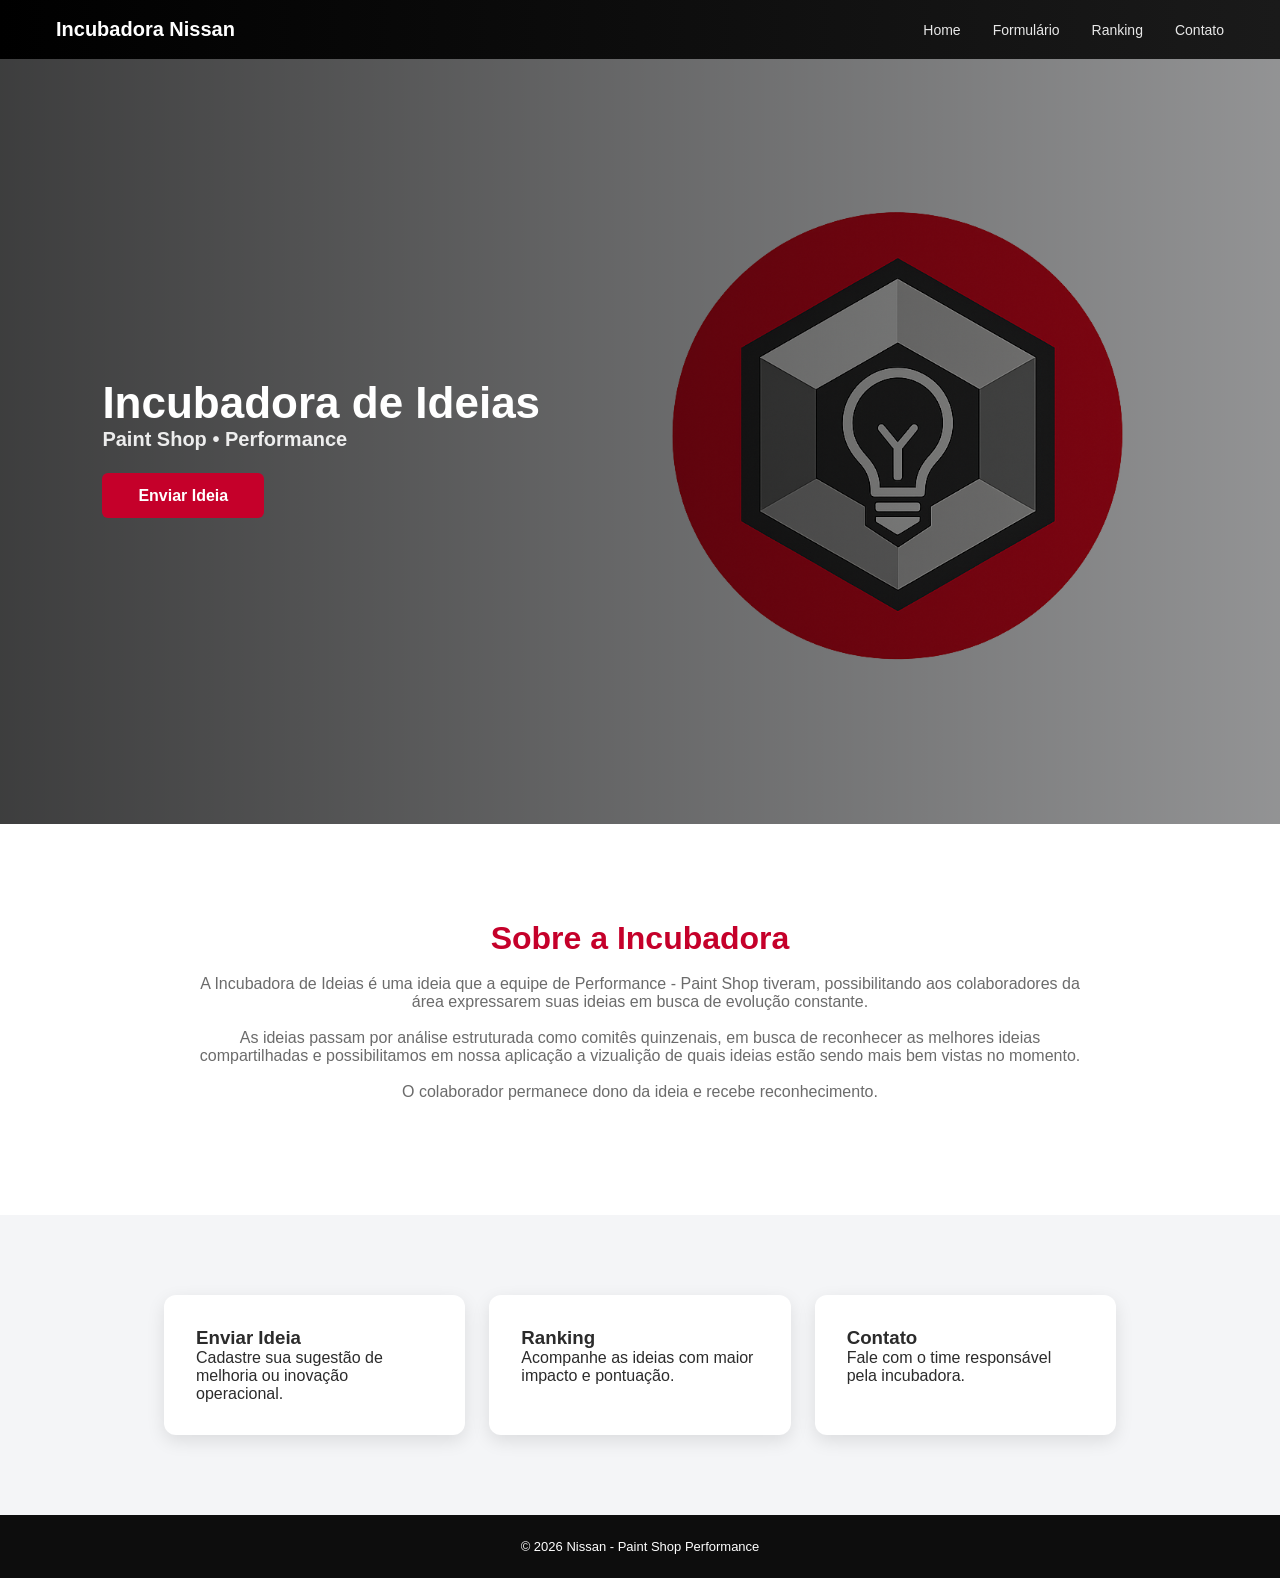
<file: templates/index.html>
<!DOCTYPE html>
<html lang="pt-br">
<head>
    <meta charset="UTF-8">
    <title>Incubadora de Ideias - Paint Shop</title>
    <meta name="viewport" content="width=device-width, initial-scale=1.0">
    <link rel="stylesheet" href="/static/base.css">
    <link rel="stylesheet" href="/static/index.css">
    <link rel="shortcut icon" href="/static/Designer.png" type="image/x-icon">
</head>
<body>

<nav class="navbar">
    <div class="logo">Incubadora Nissan</div>
    <ul class="nav-links">
        <li><a href="/">Home</a></li>
        <li><a href="/formulario">Formulário</a></li>
        <li><a href="/ranking">Ranking</a></li>
        <li><a href="/contato">Contato</a></li>
    </ul>
</nav>

<section class="hero">
    <div class="hero-content">
        <h1>Incubadora de Ideias</h1>
        <h2>Paint Shop • Performance</h2>
        <a href="/formulario" class="btn">Enviar Ideia</a>
    </div>
</section>

<section class="sobre">
    <h2>Sobre a Incubadora</h2>
    <p>
        A Incubadora de Ideias é uma ideia que a equipe de Performance - Paint Shop tiveram,
        possibilitando aos colaboradores da área expressarem suas ideias em busca de evolução 
        constante.
    </p>
    <p>
        As ideias passam por análise estruturada como comitês quinzenais, em busca de reconhecer
        as melhores ideias compartilhadas e possibilitamos em nossa aplicação a vizualição de quais
        ideias estão sendo mais bem vistas no momento.
    </p>
    <p>
        O colaborador permanece dono da ideia e recebe reconhecimento.
    </p>
</section>

<section class="cards-container">
    <div class="card">
        <h3>Enviar Ideia</h3>
        <p>Cadastre sua sugestão de melhoria ou inovação operacional.</p>
    </div>

    <div class="card">
        <h3>Ranking</h3>
        <p>Acompanhe as ideias com maior impacto e pontuação.</p>
    </div>

    <div class="card">
        <h3>Contato</h3>
        <p>Fale com o time responsável pela incubadora.</p>
    </div>
</section>

<footer class="footer">
    © 2026 Nissan - Paint Shop Performance
</footer>

</body>
</html>
</file>
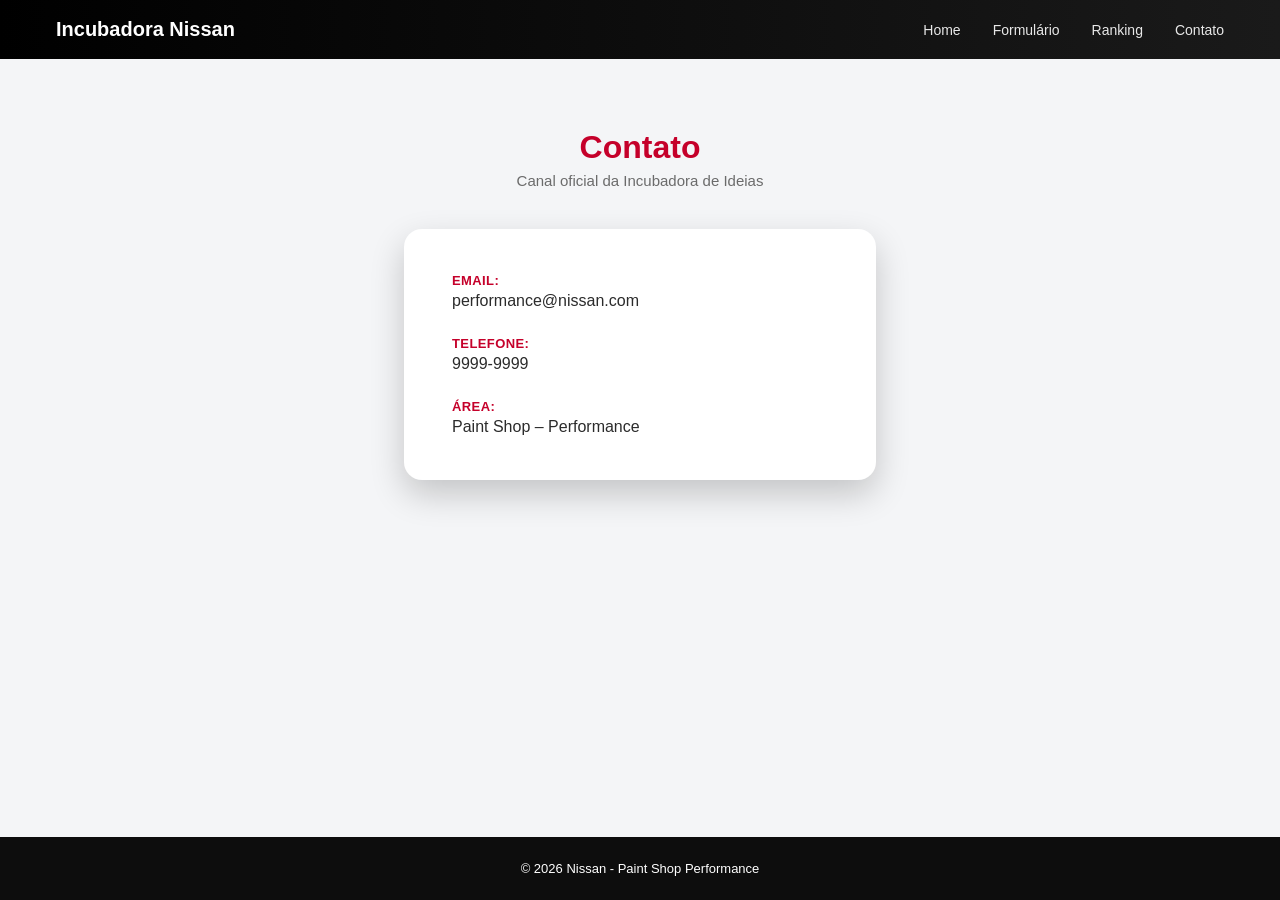
<file: templates/contato.html>
<!DOCTYPE html>
<html lang="pt-br">
<head>
    <meta charset="UTF-8">
    <title>Contato</title>
    <meta name="viewport" content="width=device-width, initial-scale=1.0">
    <link rel="stylesheet" href="/static/base.css">
    <link rel="stylesheet" href="/static/ctt.css">
</head>
<body>

<nav class="navbar">
    <div class="logo">Incubadora Nissan</div>
    <ul class="nav-links">
        <li><a href="/">Home</a></li>
        <li><a href="/formulario">Formulário</a></li>
        <li><a href="/ranking">Ranking</a></li>
        <li><a href="/contato">Contato</a></li>
    </ul>
</nav>

<main>
    <div class="page-header">
        <h2>Contato</h2>
        <p>Canal oficial da Incubadora de Ideias</p>
    </div>

    <div class="contact-container">
        <div class="card">
            <p><strong>Email:</strong> performance@nissan.com</p>
            <p><strong>Telefone:</strong> 9999-9999</p>
            <p><strong>Área:</strong> Paint Shop – Performance</p>
        </div>
    </div>
</main>

<footer class="footer">
    © 2026 Nissan - Paint Shop Performance
</footer>

</body>
</html>
</file>
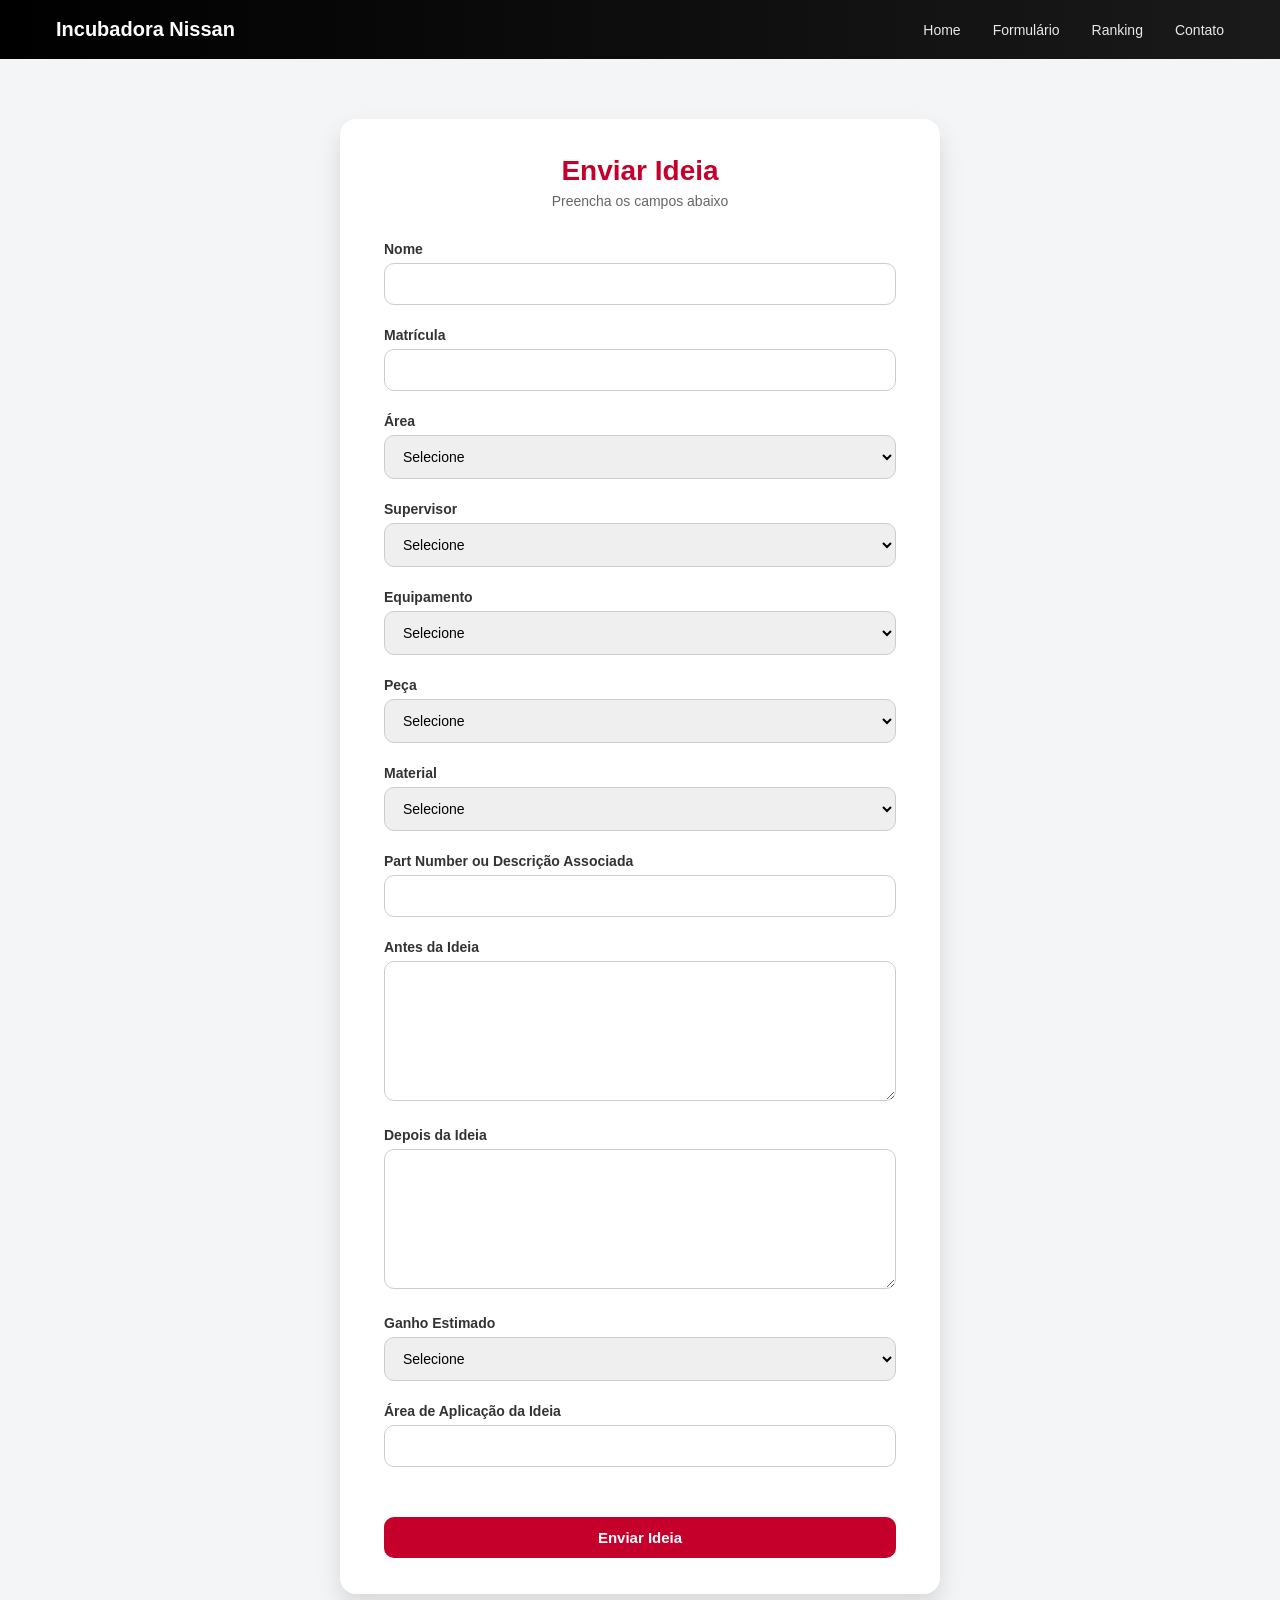
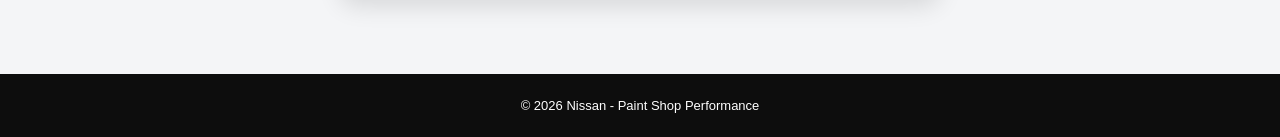
<file: templates/formulario.html>
<!DOCTYPE html>
<html lang="pt-br">
<head>
    <meta charset="UTF-8">
    <title>Enviar Ideia</title>
    <meta name="viewport" content="width=device-width, initial-scale=1.0">

    <!-- CSS -->
    <link rel="stylesheet" href="/static/base.css">
    <link rel="stylesheet" href="/static/forms.css">
</head>
<body>

<nav class="navbar">
    <div class="logo">Incubadora Nissan</div>
    <ul class="nav-links">
        <li><a href="/">Home</a></li>
        <li><a href="/formulario">Formulário</a></li>
        <li><a href="/ranking">Ranking</a></li>
        <li><a href="/contato">Contato</a></li>
    </ul>
</nav>

<main class="form-page">
    <form id="formIdeia">

        <div class="form-header">
            <h2>Enviar Ideia</h2>
            <p>Preencha os campos abaixo</p>
        </div>

        <div class="form-group">
            <label>Nome</label>
            <input type="text" name="nome" required>
        </div>

        <div class="form-group">
            <label>Matrícula</label>
            <input type="text" name="matricula" required>
        </div>

        <div class="form-group">
            <label>Área</label>
            <select name="area" required>
                <option value="">Selecione</option>
                <option>Paint Shop</option>
            </select>
        </div>

        <div class="form-group">
            <label>Supervisor</label>
            <select name="supervisor" required>
                <option value="">Selecione</option>
                <option>Ana Serra</option>
                <option>Gabriel Santiago</option>
                <option>Sandro Santos</option>
                <option>Thiago Menezes</option>
                <option>Marcelo Freitas</option>
            </select>
        </div>

        <!-- NOVOS CAMPOS -->

        <div class="form-group">
            <label>Equipamento</label>
            <select name="equipamento" required>
                <option value="">Selecione</option>
                <option>Cabine</option>
                <option>Robô</option>
                <option>Esteira</option>
                <option>Outro</option>
            </select>
        </div>

        <div class="form-group">
            <label>Peça</label>
            <select name="peca" required>
                <option value="">Selecione</option>
                <option>Porta</option>
                <option>Capô</option>
                <option>Para-choque</option>
                <option>Outra</option>
            </select>
        </div>

        <div class="form-group">
            <label>Material</label>
            <select name="material" required>
                <option value="">Selecione</option>
                <option>Aço</option>
                <option>Plástico</option>
                <option>Alumínio</option>
                <option>Outro</option>
            </select>
        </div>

        <div class="form-group">
            <label>Part Number ou Descrição Associada</label>
            <input type="text" name="part_number" required>
        </div>

        <div class="form-group">
            <label>Antes da Ideia</label>
            <textarea name="antes" ></textarea>
        </div>

        <div class="form-group">
            <label>Depois da Ideia</label>
            <textarea name="depois" ></textarea>
        </div>

        <div class="form-group">
            <label>Ganho Estimado</label>
            <select name="ganho" required>
                <option value="">Selecione</option>
                <option>Baixo</option>
                <option>Médio</option>
                <option>Alto</option>
            </select>
        </div>

        <div class="form-group">
            <label>Área de Aplicação da Ideia</label>
            <input type="text" name="area_aplicacao" required>
        </div>

        <button type="submit" class="btn">Enviar Ideia</button>

    </form>
</main>

<footer class="footer">
    © 2026 Nissan - Paint Shop Performance
</footer>
<script src="/static/script.js"></script>
</body>
</html>
</file>
<file: static/base.css>
/* RESET + VARIÁVEIS */
* {
    margin: 0;
    padding: 0;
    box-sizing: border-box;
}

:root {
    --primary: #C5002A;
    --primary-dark: #9f0022;
    --dark: #0d0d0d;
    --light: #f4f5f7;
    --white: #ffffff;
    --text-main: #2b2b2b;
    --text-muted: #6b6b6b;

    --radius-sm: 6px;
    --radius-md: 12px;
    --radius-lg: 18px;

    --shadow-soft: 0 6px 18px rgba(0,0,0,.10);
    --shadow-strong: 0 14px 34px rgba(0,0,0,.20);
}

body {
    font-family: "Segoe UI", Arial, Helvetica, sans-serif;
    background: var(--light);
    color: var(--text-main);
    min-height: 100vh;
    display: flex;
    flex-direction: column;
}

/* NAVBAR */
.navbar {
    background: linear-gradient(to right, #000, #1a1a1a);
    padding: 18px 56px;
    display: flex;
    justify-content: space-between;
    align-items: center;
}

.logo {
    color: var(--white);
    font-size: 20px;
    font-weight: 600;
}

.nav-links {
    list-style: none;
    display: flex;
    gap: 32px;
}

.nav-links a {
    color: var(--white);
    text-decoration: none;
    font-size: 14px;
    opacity: .9;
}

.nav-links a:hover {
    opacity: 1;
    color: var(--primary);
}

/* FOOTER */
.footer {
    background: var(--dark);
    color: var(--white);
    text-align: center;
    padding: 24px;
    font-size: 13px;
    margin-top: auto;
}
</file>
<file: static/index.css>
/* HERO */

.hero .btn {
    text-decoration: none;
}
.hero {
    min-height: 85vh;
    display: flex;
    align-items: center;
    background:
        linear-gradient(to right, rgba(0,0,0,.75), rgba(0,0,0,.4)),
        url("/static/Designer.png") no-repeat right center;
    background-size: contain;
}

.hero-content {
    margin-left: 8%;
    color: var(--white);
    max-width: 520px;
}

.hero-content h1 {
    font-size: 44px;
}

.hero-content h2 {
    font-size: 20px;
    margin-bottom: 36px;
    opacity: .9;
}

/* BOTÃO */
.btn {
    padding: 14px 36px;
    background: var(--primary);
    color: var(--white);
    border: none;
    border-radius: var(--radius-sm);
    font-weight: 600;
    cursor: pointer;
}

.btn:hover {
    background: var(--primary-dark);
}

/* SOBRE */
.sobre {
    background: var(--white);
    padding: 96px 24px;
    text-align: center;
}

.sobre h2 {
    font-size: 32px;
    color: var(--primary);
}

.sobre p {
    max-width: 900px;
    margin: 18px auto;
    color: var(--text-muted);
}

/* CARDS */
.cards-container {
    max-width: 1000px;
    margin: 80px auto;
    padding: 0 24px;
    display: grid;
    gap: 24px;
    grid-template-columns: repeat(auto-fit, minmax(260px, 1fr));
}

.card {
    background: var(--white);
    padding: 32px;
    border-radius: var(--radius-md);
    box-shadow: var(--shadow-soft);
}
</file>
<file: static/ctt.css>
/* =====================================================
   CONTATO — VISUAL CORPORATIVO REAL
===================================================== */

/* header */
.page-header {
    text-align: center;
    padding: 70px 24px 40px;
}

.page-header h2 {
    font-size: 32px;
    font-weight: 700;
    color: var(--primary);
    margin-bottom: 6px;
}

.page-header p {
    font-size: 15px;
    color: var(--text-muted);
}

/* container central */
.contact-container {
    max-width: 520px;
    margin: 0 auto 100px;
    padding: 0 24px;
}

/* CARD (forçado pra aparecer) */
.contact-container > div {
    background: var(--white);
    padding: 44px 48px;
    border-radius: var(--radius-lg);

    box-shadow: var(--shadow-strong);

    display: flex;
    flex-direction: column;
    gap: 26px;
}

/* linhas */
.contact-container p {
    font-size: 16px;
    color: var(--text-main);

    display: flex;
    flex-direction: column;
    gap: 4px;
}

/* rótulo */
.contact-container strong {
    font-size: 13px;
    font-weight: 700;
    text-transform: uppercase;
    letter-spacing: .4px;
    color: var(--primary);
}

/* =====================================================
   RESPONSIVO
===================================================== */
@media (max-width: 640px) {
    .contact-container > div {
        padding: 32px 28px;
    }
}
</file>
<file: static/forms.css>
/* =====================================================
   FORMULÁRIO — LARGO, NORMAL, SEM EXAGERO
===================================================== */

/* área da página */
.form-page {
    padding: 60px 20px 80px;
}

/* ✅ CARD DO FORMULÁRIO (LARGO DE VERDADE) */
.form-page form {
    width: 100%;
    max-width: 600px;     /* ✅ AQUI define a largura do formulário */
    margin: 0 auto;

    background: #fff;
    padding: 36px 44px;
    border-radius: 16px;

    box-shadow: 0 12px 24px rgba(0,0,0,.12);
}

/* cabeçalho */
.form-header {
    text-align: center;
    margin-bottom: 32px;
}

.form-header h2 {
    font-size: 28px;
    font-weight: 700;
    color: #c5002a;
    margin-bottom: 6px;
}

.form-header p {
    font-size: 14px;
    color: #666;
}

/* grupos */
.form-group {
    margin-bottom: 22px;
}

label {
    display: block;
    margin-bottom: 6px;
    font-size: 14px;
    font-weight: 600;
    color: #333;
}

/* campos */
input,
select,
textarea {
    width: 100%;
    padding: 12px 14px;
    font-size: 14px;

    border-radius: 10px;
    border: 1px solid #ccc;
}

textarea {
    min-height: 140px;
}

/* foco */
input:focus,
select:focus,
textarea:focus {
    outline: none;
    border-color: #c5002a;
}

/* botão */
form .btn {
    margin-top: 28px;

    width: 100%;
    padding: 12px;
    font-size: 15px;
    font-weight: 600;

    background: #c5002a;
    color: #fff;

    border-radius: 10px;
    border: none;
    cursor: pointer;
}

form .btn:hover {
    opacity: 0.95;
}

/* responsivo */
@media (max-width: 768px) {
    .form-page form {
        padding: 28px 22px;
    }
}
</file>
